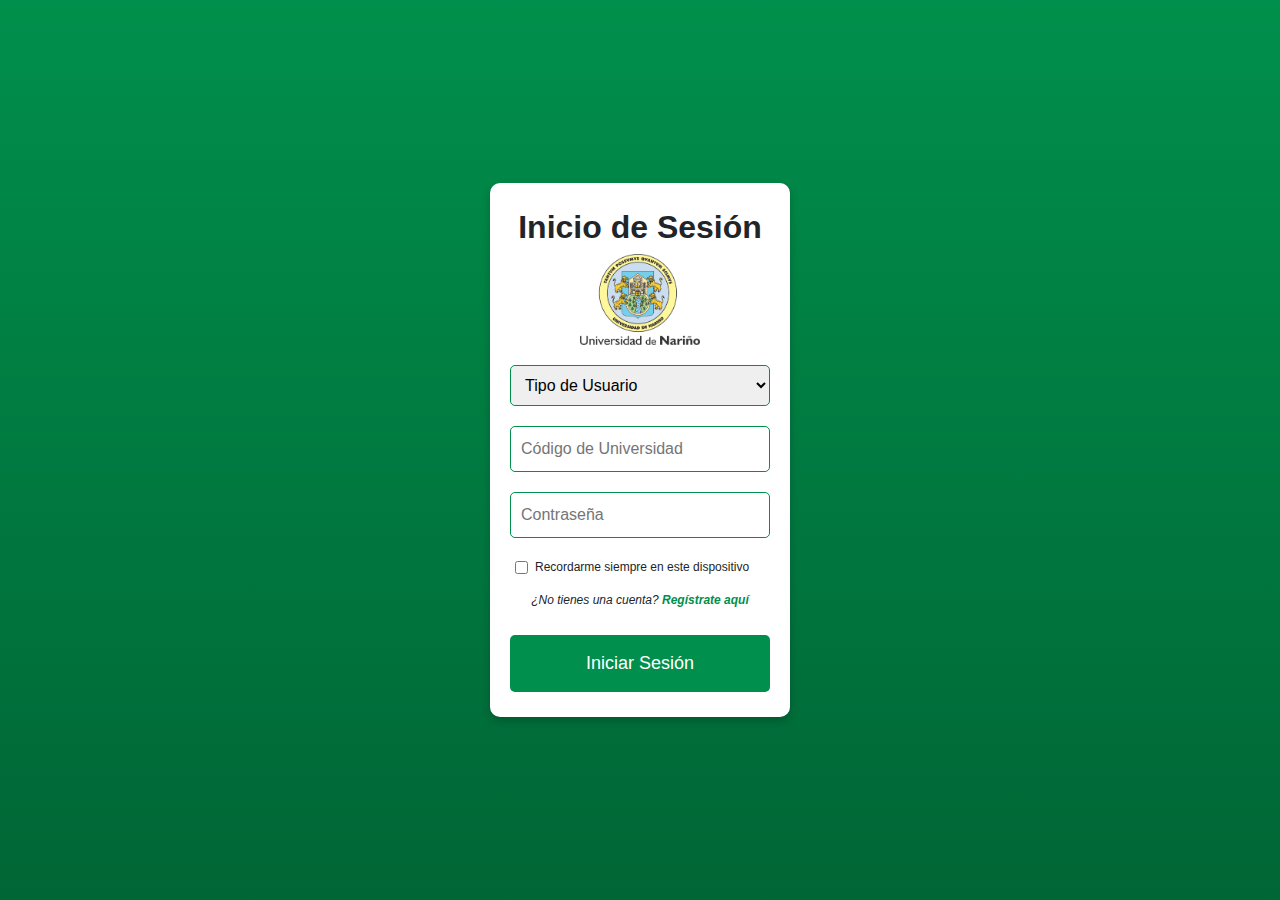
<file: index.html>
<!DOCTYPE html>
<html lang="es">
<head>
    <meta charset="UTF-8">
    <meta name="viewport" content="width=device-width, initial-scale=1.0">
    <title>Inicio de Sesión</title>
    <!-- Bootstrap css-->
    <link href="https://cdn.jsdelivr.net/npm/bootstrap@5.3.3/dist/css/bootstrap.min.css" rel="stylesheet" integrity="sha384-QWTKZyjpPEjISv5WaRU9OFeRpok6YctnYmDr5pNlyT2bRjXh0JMhjY6hW+ALEwIH" crossorigin="anonymous">
    <!-- Bootstrap Icons -->
    <link href="https://cdn.jsdelivr.net/npm/bootstrap-icons/font/bootstrap-icons.css" rel="stylesheet">
    <!-- Enlace al archivo CSS externo -->
    <link rel="stylesheet" href="css/login.css">
</head>
<body>
    <div class="login-container">
        <h2 class="inicio-sesion">Inicio de Sesión</h2>
        <!-- Imagen agregada aquí -->
        <img src="Assets/Logo Udenar-1.png" alt="Logo" class="logo-udenar">
        <form id="loginForm" action="php/login.php" method="POST">
            <select id="userType" class="input-field">
                <option value="" disabled selected>Tipo de Usuario</option>
                <option value="admin">Administrador</option>
                <option value="user">Usuario</option>
            </select>
            <input type="number" name="universityCode" id="universityCode" class="input-field" placeholder="Código de Universidad" required>
            <input type="password" name="password" id="password" class="input-field" placeholder="Contraseña" required>
            <div class="remember-me">
                <input type="checkbox" id="rememberMe">
                <label for="rememberMe">Recordarme siempre en este dispositivo</label>
            </div>
            <p class="register-link">¿No tienes una cuenta? <a href="register.html">Regístrate aquí</a></p>
            <button type="submit" class="login-button">Iniciar Sesión</button>
        </form>
    </div>

    <script src="js/login.js"></script>
     <!-- Bootstrap js -->
     <script src="https://cdn.jsdelivr.net/npm/bootstrap@5.3.3/dist/js/bootstrap.bundle.min.js" integrity="sha384-YvpcrYf0tY3lHB60NNkmXc5s9fDVZLESaAA55NDzOxhy9GkcIdslK1eN7N6jIeHz" crossorigin="anonymous"></script>
</body>
</html>
</file>
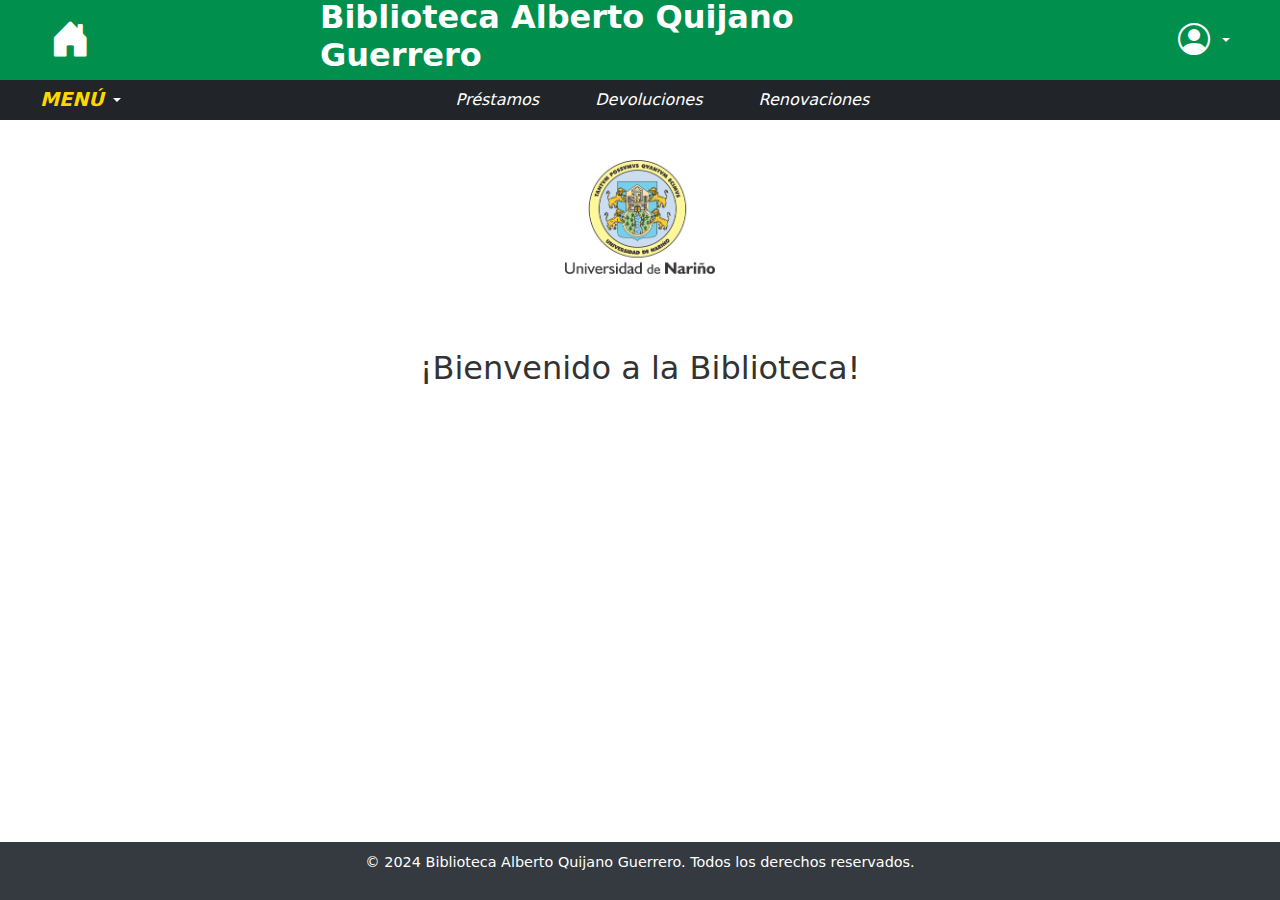
<file: admin.html>
<!DOCTYPE html>
<html lang="en">
<head>
    <meta charset="UTF-8">
    <meta name="viewport" content="width=device-width, initial-scale=1.0">
    <title>Biblioteca Alberto Quijano Guerrero</title>
    <!-- Bootstrap css-->
    <link href="https://cdn.jsdelivr.net/npm/bootstrap@5.3.3/dist/css/bootstrap.min.css" rel="stylesheet" integrity="sha384-QWTKZyjpPEjISv5WaRU9OFeRpok6YctnYmDr5pNlyT2bRjXh0JMhjY6hW+ALEwIH" crossorigin="anonymous">
    <!-- Bootstrap Icons -->
    <link href="https://cdn.jsdelivr.net/npm/bootstrap-icons/font/bootstrap-icons.css" rel="stylesheet">
    <!-- Enlace al archivo CSS externo -->
    <link rel="stylesheet" href="css/admin.css">
</head>
<body>
    <!-- Header -->
    <header class="custom-header">
        <a href="#" class="text-white me-3">
            <i class="bi bi-house-door-fill icon-house" style="font-size: 2.5rem;"></i>
        </a>
        <h1>Biblioteca Alberto Quijano Guerrero</h1>
        <!-- Icono de perfil con el nombre del usuario -->
        <div class="dropdown user-dropdown">
            <a href="#" class="d-flex align-items-center text-white text-decoration-none dropdown-toggle" id="userMenu" data-bs-toggle="dropdown" aria-expanded="false">
                <i class="bi bi-person-circle me-2 icon-profile" style="font-size: 2rem;"></i>
            </a>
            <ul class="dropdown-menu dropdown-menu-end" aria-labelledby="userMenu">
                <li><a class="dropdown-item" href="#">Perfil</a></li>
                <li><a class="dropdown-item" href="#" id="logoutButton">Cerrar Sesión</a></li>
            </ul>
        </div>
    </header>

    <!-- Navbar -->
    <nav class="navbar navbar-expand-lg navbar-dark bg-dark">
        <div class="container-fluid">
            <!-- Sección 1: MENÚ (parte izquierda) -->
            <div class="menu-container">
                <ul class="navbar-nav">
                    <li class="nav-item dropdown">
                        <a class="nav-link dropdown-toggle menu-dropdown-toggle" href="#" id="menuDropdown" role="button" data-bs-toggle="dropdown" aria-expanded="false">
                            <span>MENÚ</span>
                        </a>
                        <ul class="dropdown-menu" aria-labelledby="menuDropdown">
                            <li><a class="dropdown-item" href="#">Catálogo</a></li>
                            <li><a class="dropdown-item" href="#">Prestados</a></li>
                            <li><a class="dropdown-item" href="#">Usuarios</a></li>
                            <li><a class="dropdown-item" href="#">Multas</a></li>
                        </ul>
                    </li>
                </ul>
            </div>
            <!-- Sección 2: Circulación, Préstamos, Devoluciones y Renovaciones (parte central) -->
            <div class="d-flex justify-content-center flex-grow-1">
                <ul class="navbar-nav">
                    <li class="nav-item">
                        <a class="nav-link" href="#" id="prestamos">Préstamos</a>
                    </li>
                    <li class="nav-item">
                        <a class="nav-link" href="#" id="devoluciones">Devoluciones</a>
                    </li>
                    <li class="nav-item">
                        <a class="nav-link" href="#" id="renovaciones">Renovaciones</a>
                    </li>
                </ul>
            </div>
            <!-- Sección 3: Espacio vacío (parte derecha) -->
            <div class="empty-space" style="flex-grow: 1;"></div>
        </div>
    </nav>

    <div class="logo-container">
        <img src="Assets/Logo Udenar-1.png" alt="Logo de la Universidad" class="logo">
    </div>
    <div class="welcome-message">¡Bienvenido a la Biblioteca!</div>

    <!-- Barra de Búsqueda -->
    <div class="search-bar" style="display: none;">
        <input type="text" placeholder="Ingrese el código de universidad del usuario o parte de su nombre">
        <button>Buscar</button>
    </div>

    <!-- Footer -->
    <footer class="custom-footer">
        <p>&copy; 2024 Biblioteca Alberto Quijano Guerrero. Todos los derechos reservados.</p>
    </footer>

    <!-- Enlace al archivo JS externo -->
    <script src="js/admin.js"></script>
    <!-- Bootstrap js -->
    <script src="https://cdn.jsdelivr.net/npm/bootstrap@5.3.3/dist/js/bootstrap.bundle.min.js" integrity="sha384-YvpcrYf0tY3lHB60NNkmXc5s9fDVZLESaAA55NDzOxhy9GkcIdslK1eN7N6jIeHz" crossorigin="anonymous"></script>
</body>
</html>
</file>
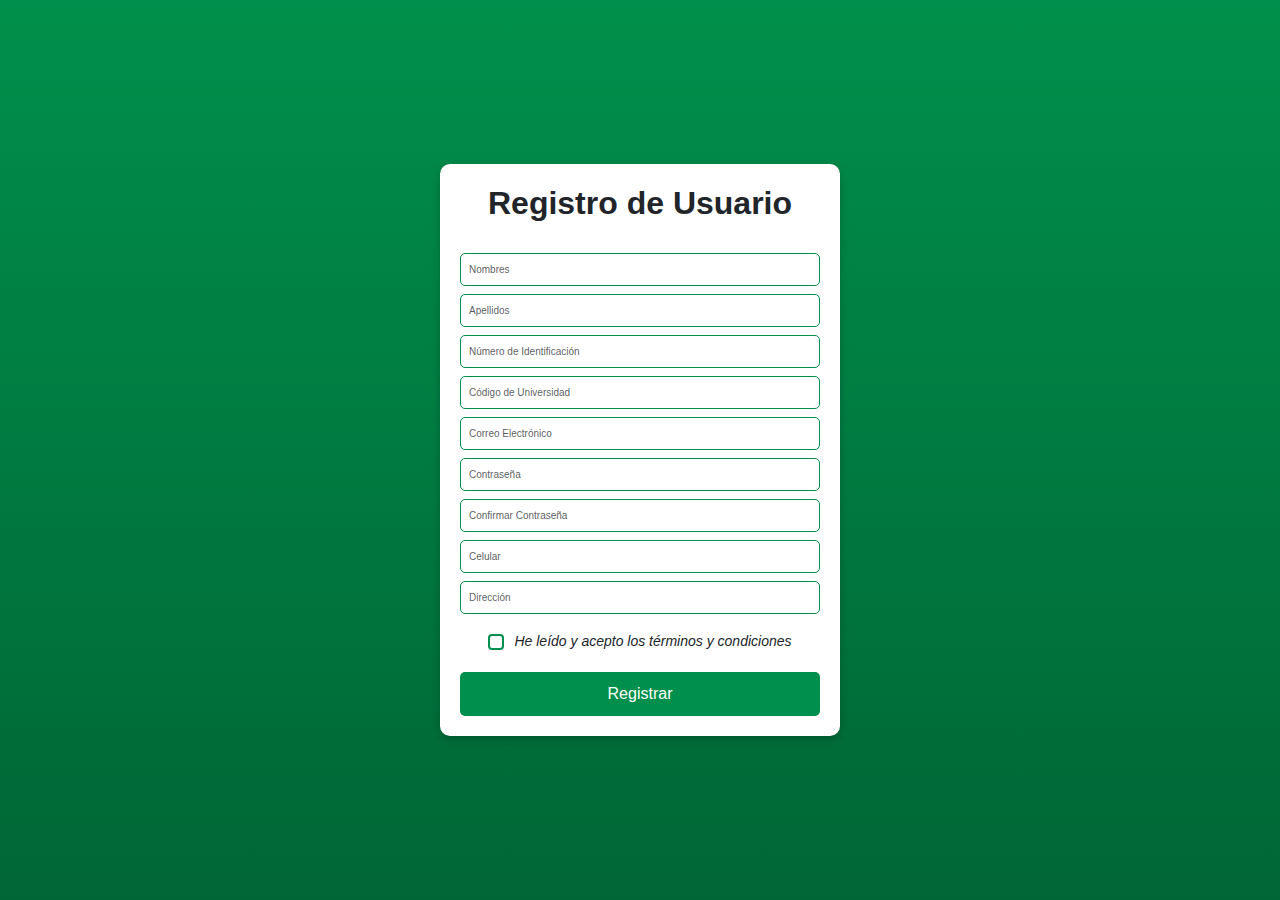
<file: register.html>
<!DOCTYPE html>
<html lang="es">
<head>
    <meta charset="UTF-8">
    <meta name="viewport" content="width=device-width, initial-scale=1.0">
    <title>Registro</title>
    <!-- Bootstrap CSS -->
    <link href="https://cdn.jsdelivr.net/npm/bootstrap@5.3.3/dist/css/bootstrap.min.css" rel="stylesheet">
    <!-- Bootstrap Icons -->
    <link href="https://cdn.jsdelivr.net/npm/bootstrap-icons/font/bootstrap-icons.css" rel="stylesheet">
    <!-- Enlace al CSS -->
    <link rel="stylesheet" href="css/register.css">
</head>
<body>
    <div class="register-container">
        <h2 class="registro-usuario">Registro de Usuario</h2>
        <form id="registerForm" action="php/register.php" method="POST">
            <input type="text" name="firstName" id="firstName" class="form-control" placeholder="Nombres" required>
            <input type="text" name="lastName" id="lastName" class="form-control mt-2" placeholder="Apellidos" required>
            <input type="number" name="idNumber" id="idNumber" class="form-control mt-2" placeholder="Número de Identificación" required>
            <input type="number" name="universityCode" id="universityCode" class="form-control mt-2" placeholder="Código de Universidad" required>
            <input type="email" name="email" id="email" class="form-control mt-2" placeholder="Correo Electrónico" required>
            <input type="password" name="password" id="password" class="form-control mt-2" placeholder="Contraseña" required>
            <input type="password" name="confirmPassword" id="confirmPassword" class="form-control mt-2" placeholder="Confirmar Contraseña" required>
            <input type="tel" name="phone" id="phone" class="form-control mt-2" placeholder="Celular" required>
            <input type="text" name="address" id="address" class="form-control mt-2" placeholder="Dirección" required>
            
            <div class="form-check mt-3">
                <input type="checkbox" id="terms" class="form-check-input" required>
                <label for="terms" class="form-check-label">He leído y acepto los términos y condiciones</label>
            </div>
        
            <button type="submit" class="register-button mt-3">Registrar</button>
        </form>        
    </div>
    
    <script src="js/register.js"></script>
    <!-- Bootstrap JS -->
    <script src="https://cdn.jsdelivr.net/npm/bootstrap@5.3.3/dist/js/bootstrap.bundle.min.js"></script>
</body>
</html>
</file>
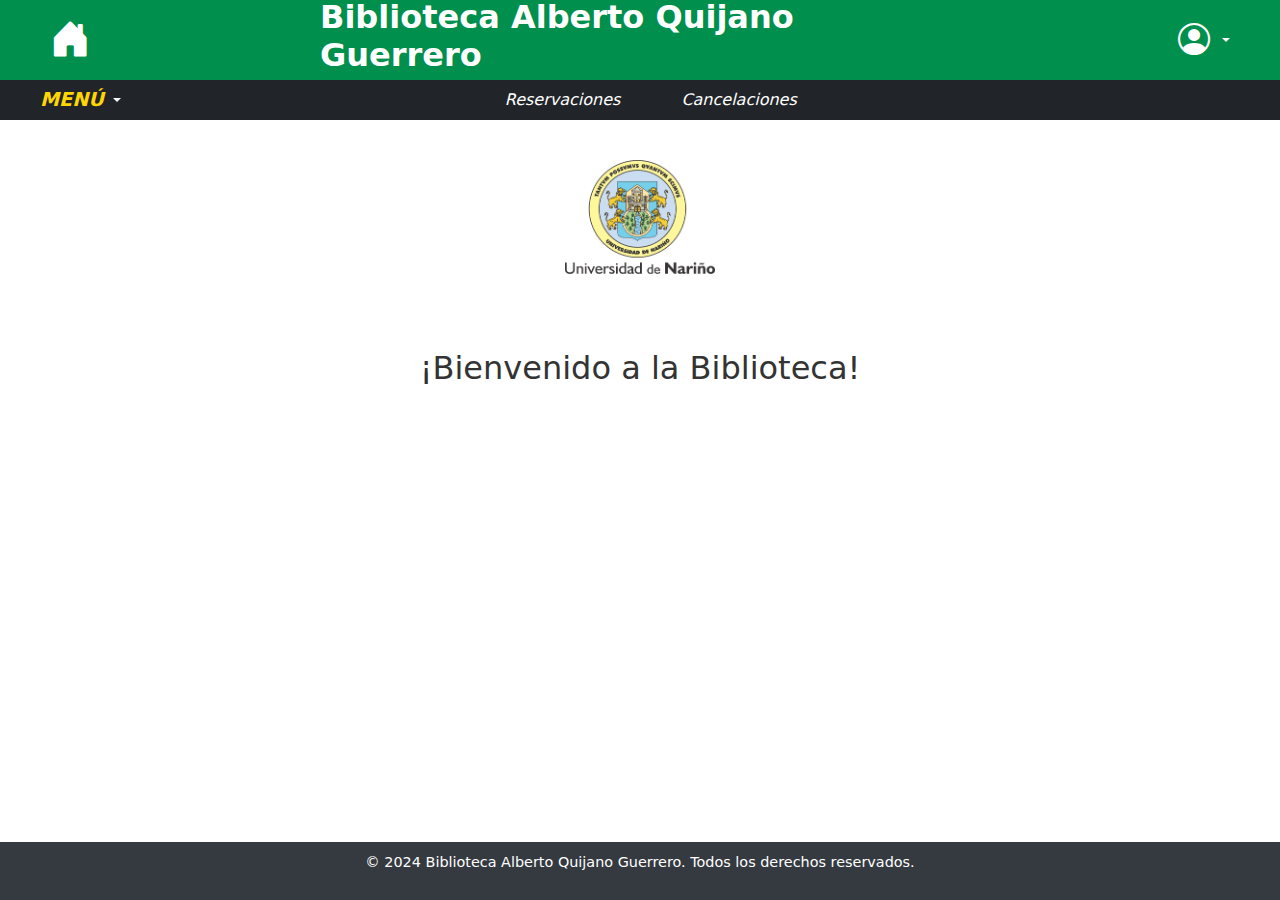
<file: user.html>
<!DOCTYPE html>
<html lang="en">
<head>
    <meta charset="UTF-8">
    <meta name="viewport" content="width=device-width, initial-scale=1.0">
    <title>Biblioteca Alberto Quijano Guerrero</title>
    <!-- Bootstrap css-->
    <link href="https://cdn.jsdelivr.net/npm/bootstrap@5.3.3/dist/css/bootstrap.min.css" rel="stylesheet" integrity="sha384-QWTKZyjpPEjISv5WaRU9OFeRpok6YctnYmDr5pNlyT2bRjXh0JMhjY6hW+ALEwIH" crossorigin="anonymous">
    <!-- Bootstrap Icons -->
    <link href="https://cdn.jsdelivr.net/npm/bootstrap-icons/font/bootstrap-icons.css" rel="stylesheet">
    <!-- Enlace al archivo CSS externo -->
    <link rel="stylesheet" href="css/user.css">
</head>
<body>
    <!-- Header -->
    <header class="custom-header">
        <a href="#" class="text-white me-3">
            <i class="bi bi-house-door-fill icon-house" style="font-size: 2.5rem;"></i>
        </a>
        <h1>Biblioteca Alberto Quijano Guerrero</h1>
        <!-- Icono de perfil con el nombre del usuario -->
        <div class="dropdown user-dropdown">
            <a href="#" class="d-flex align-items-center text-white text-decoration-none dropdown-toggle" id="userMenu" data-bs-toggle="dropdown" aria-expanded="false">
                <i class="bi bi-person-circle me-2 icon-profile" style="font-size: 2rem;"></i>
            </a>
            <ul class="dropdown-menu dropdown-menu-end" aria-labelledby="userMenu">
                <li><a class="dropdown-item" href="#">Perfil</a></li>
                <li><a class="dropdown-item" href="#" id="logoutButton">Cerrar Sesión</a></li>
            </ul>
        </div>
    </header>

    <!-- Navbar -->
    <nav class="navbar navbar-expand-lg navbar-dark bg-dark">
        <div class="container-fluid">
            <!-- Sección 1: MENÚ (parte izquierda) -->
            <div class="menu-container">
                <ul class="navbar-nav">
                    <li class="nav-item dropdown">
                        <a class="nav-link dropdown-toggle menu-dropdown-toggle" href="#" id="menuDropdown" role="button" data-bs-toggle="dropdown" aria-expanded="false">
                            <span>MENÚ</span>
                        </a>
                        <ul class="dropdown-menu" aria-labelledby="menuDropdown">
                            <li><a class="dropdown-item" href="#">Catálogo</a></li>
                            <li><a class="dropdown-item" href="#">Multas</a></li>
                        </ul>
                    </li>
                </ul>
            </div>
            <!-- Sección 2: Circulación, Reservacioenes y Cancelaciones (parte central) -->
            <div class="d-flex justify-content-center flex-grow-1">
                <ul class="navbar-nav">
                    <li class="nav-item">
                        <a class="nav-link" href="#" id="reservaciones">Reservaciones</a>
                    </li>
                    <li class="nav-item">
                        <a class="nav-link" href="#" id="cancelaciones">Cancelaciones</a>
                    </li>
                </ul>
            </div>
            <!-- Sección 3: Espacio vacío (parte derecha) -->
            <div class="empty-space" style="flex-grow: 1;"></div>
        </div>
    </nav>

    <div class="logo-container">
        <img src="Assets/Logo Udenar-1.png" alt="Logo de la Universidad" class="logo">
    </div>
    <div class="welcome-message">¡Bienvenido a la Biblioteca!</div>

    <!-- Barra de Búsqueda -->
    <div class="search-bar" style="display: none;">
        <input type="text" placeholder="Ingrese el nombre del libro, su autor o materia a la que pertenece">
        <button>Buscar</button>
    </div>

    <!-- Footer -->
    <footer class="custom-footer">
        <p>&copy; 2024 Biblioteca Alberto Quijano Guerrero. Todos los derechos reservados.</p>
    </footer>

    <!-- Enlace al archivo JS externo -->
    <script src="js/user.js"></script>
    <!-- Bootstrap js -->
    <script src="https://cdn.jsdelivr.net/npm/bootstrap@5.3.3/dist/js/bootstrap.bundle.min.js" integrity="sha384-YvpcrYf0tY3lHB60NNkmXc5s9fDVZLESaAA55NDzOxhy9GkcIdslK1eN7N6jIeHz" crossorigin="anonymous"></script>
</body>
</html>
</file>
<file: css/login.css>
body {
    display: flex;
    justify-content: center;
    align-items: center;
    height: 100vh;
    background: linear-gradient(to bottom, #008f4c, #006635);
    font-family: Arial, sans-serif;
}

.login-container {
    background: white;
    padding: 20px;
    border-radius: 10px;
    box-shadow: 0px 4px 10px rgba(0, 0, 0, 0.2);
    text-align: center;
    width: 300px;
    margin-bottom: 15px;
    margin-top: 15px;
}

.inicio-sesion {
    margin-top: 5px;
    font-weight: bold;
}

/* Estilos para la imagen */
.logo-udenar {
    width: 120px;  /* Ajusta el tamaño */
    display: block;
    margin: 0 auto 10px; /* Centra y añade espacio inferior */
}

.input-field {
    width: 100%;
    padding: 10px;
    margin: 10px 0;
    border: 1px solid #008f4c;
    border-radius: 5px;
    font-size: 1rem; /* Usa unidades relativas para flexibilidad */
    box-sizing: border-box; /* Evita que el padding afecte el tamaño total */
    height: auto; /* Permite que el tamaño se ajuste dinámicamente */
    min-height: 40px; /* Garantiza una altura mínima uniforme */
}

#userType {
    height: auto;
    min-height: 40px; /* Coincide con los input */
    font-size: 1rem; /* Tamaño de fuente relativo */
}

.remember-me {
    margin-top: 10px;
    margin-left: 5px;
    display: flex;
    align-items: center;
    font-size: 12px;
}
.remember-me input {
    margin-right: 7px;
}

.register-link {
    font-size: 12px;
    font-style: italic;
    margin-top: 15px;
}
.register-link a {
    font-style: italic;
    text-decoration: none;
    color: #008f4c;
    font-weight: bold;
}
.register-link a:hover {
    text-decoration: underline;
}

.login-button {
    width: 100%;
    padding: 15px;
    background-color: #008f4c;
    color: white;
    font-size: 18px;
    border: none;
    border-radius: 5px;
    cursor: pointer;
    margin-top: 10px;
    margin-bottom: 5px;
}
.login-button:hover {
    background-color: #005a24;
}
</file>
<file: css/admin.css>
/* Estilos personalizados para el header */
.custom-header {
    background-color: #008f4c;
    color: white;
    display: flex;
    justify-content: space-between;
    align-items: center;
    height: 80px;
    padding: 0 20px;
    position: relative;
}

.icon-house {
    margin-left: 30px;
}

/* Centrar el h1 */
.custom-header h1 {
    position: absolute;
    left: 50%;
    transform: translateX(-50%);
    font-size: 2rem;
    font-weight: 550;
}

.user-dropdown {
    margin-left: auto;
    margin-right: 30px;
}

/* Estilos del dropdown */
.dropdown-menu {
    background-color: #343a40;
    border: none;
    width: 200px;
    padding: 10px;
}

.dropdown-item {
    color: white;
    font-size: 1.1rem;
    padding: 8px 15px;
}

.dropdown-item:hover {
    background-color: #5a6268;
    color: white;
}

/* Estilos personalizados para la barra de navegación */
.navbar {
    background-color: #343a40;
    height: 40px;
    padding: 0;
}

.navbar-nav .nav-link {
    color: white;
    margin: 0 20px;
    font-style: italic;
}

.navbar-nav .nav-link.active {
    background-color: #6c757d;
    border-radius: 5px;
}

.navbar-nav .nav-link:hover {
    color: #ddd;
}

/* Estilos para el menú */
.menu-container {
    margin-right: 155px;
}

.menu-container .dropdown-toggle span {
    color: #FFD700;
    font-size: 1.2rem;
    font-weight: 600;
}

/* Estilos para el logo y el mensaje de bienvenida */
.logo-container {
    display: flex;
    justify-content: center;
    margin-top: 40px;
}

.logo {
    width: 150px;
    height: auto;
}

.welcome-message {
    text-align: center;
    font-size: 2rem;
    margin-top: 70px;
    color: #333;
}

/* Estilos para la barra de búsqueda */
.search-bar {
    text-align: center;
    margin-top: 70px;
    margin-left: 40px;
}

.search-bar input {
    padding: 8px;
    font-size: 1rem;
    width: 500px;
    border: 3px solid #343a40;
    border-radius: 5px;
}

.search-bar button {
    padding: 8px 15px;
    font-size: 1rem;
    background-color: #343a40;
    color: white;
    border: none;
    border-radius: 5px;
    cursor: pointer;
}

.search-bar button:hover {
    background-color: #5a6268;
}

/* Estilos para el footer */
.custom-footer {
    background-color: #343a40;
    color: white;
    text-align: center;
    padding: 10px 0;
    position: absolute;
    bottom: 0;
    left: 0;
    width: 100%;
    font-size: 0.9rem;
}

/* Ocultar el footer en pantallas pequeñas */
@media (max-width: 768px) {
    .custom-footer {
        display: none;
    }
}
</file>
<file: css/register.css>
body {
    display: flex;
    justify-content: center;
    align-items: center;
    height: 100vh;
    background: linear-gradient(to bottom, #008f4c, #006635);
    font-family: Arial, sans-serif;
}

.register-container {
    background: white;
    padding: 20px;
    border-radius: 10px;
    box-shadow: 0px 4px 10px rgba(0, 0, 0, 0.2);
    text-align: center;
    width: 400px;
}

.registro-usuario { 
    font-weight: bold;
}

.form-control {
    width: 100%;
    padding: 8px;
    font-size: 10px;
    margin-top: 30px;
    border: 1px solid #008f4c;
    border-radius: 5px;
}

.form-check {
    display: flex;
    align-items: center; /* Alinea verticalmente el checkbox con el texto */
    justify-content: center; /* Centra el contenido */
    gap: 10px; /* Espacio mínimo entre el checkbox y el texto */
}

.form-check-input {
    border: 2px solid #008f4c;
    margin: 0; /* Elimina márgenes predeterminados */
    transform: scale(1); /* Ajusta el tamaño si es necesario */
}

.form-check-label {
    font-size: 14px; /* Ajusta el tamaño según prefieras */
    font-style: italic;
}

.register-button {
    width: 100%;
    padding: 10px;
    background-color: #008f4c;
    color: white;
    border: none;
    border-radius: 5px;
    cursor: pointer;
}

.register-button:hover {
    background-color: #008f4c;
}

.register-link {
    margin-top: 10px;
    font-size: 14px;
}

.register-link a {
    color: #008f4c;
    text-decoration: none;
    font-weight: bold;
}

.register-link a:hover {
    text-decoration: underline;
}
</file>
<file: css/user.css>
/* Estilos personalizados para el header */
.custom-header {
    background-color: #008f4c;
    color: white;
    display: flex;
    justify-content: space-between;
    align-items: center;
    height: 80px;
    padding: 0 20px;
    position: relative;
}

.icon-house {
    margin-left: 30px;
}

/* Centrar el h1 */
.custom-header h1 {
    position: absolute;
    left: 50%;
    transform: translateX(-50%);
    font-size: 2rem;
    font-weight: 550;
}

.user-dropdown {
    margin-left: auto;
    margin-right: 30px;
}

/* Estilos del dropdown */
.dropdown-menu {
    background-color: #343a40;
    border: none;
    width: 200px;
    padding: 10px;
}

.dropdown-item {
    color: white;
    font-size: 1.1rem;
    padding: 8px 15px;
}

.dropdown-item:hover {
    background-color: #5a6268;
    color: white;
}

/* Estilos personalizados para la barra de navegación */
.navbar {
    background-color: #343a40;
    height: 40px;
    padding: 0;
}

.navbar-nav .nav-link {
    color: white;
    margin: 0 20px;
    font-style: italic;
}

.navbar-nav .nav-link.active {
    background-color: #6c757d;
    border-radius: 5px;
}

.navbar-nav .nav-link:hover {
    color: #ddd;
}

/* Estilos para el menú */
.menu-container {
    margin-right: 155px;
}

.menu-container .dropdown-toggle span {
    color: #FFD700;
    font-size: 1.2rem;
    font-weight: 600;
}

/* Estilos para el logo y el mensaje de bienvenida */
.logo-container {
    display: flex;
    justify-content: center;
    margin-top: 40px;
}

#reservaciones {
    margin-right: 25px;
    margin-left: 45px;
}

.logo {
    width: 150px;
    height: auto;
}

.welcome-message {
    text-align: center;
    font-size: 2rem;
    margin-top: 70px;
    color: #333;
}

/* Estilos para la barra de búsqueda */
.search-bar {
    text-align: center;
    margin-top: 70px;
    margin-left: 40px;
}

.search-bar input {
    padding: 8px;
    font-size: 1rem;
    width: 500px;
    border: 3px solid #343a40;
    border-radius: 5px;
}

.search-bar button {
    padding: 8px 15px;
    font-size: 1rem;
    background-color: #343a40;
    color: white;
    border: none;
    border-radius: 5px;
    cursor: pointer;
}

.search-bar button:hover {
    background-color: #5a6268;
}

/* Estilos para el footer */
.custom-footer {
    background-color: #343a40;
    color: white;
    text-align: center;
    padding: 10px 0;
    position: absolute;
    bottom: 0;
    left: 0;
    width: 100%;
    font-size: 0.9rem;
}

/* Ocultar el footer en pantallas pequeñas */
@media (max-width: 768px) {
    .custom-footer {
        display: none;
    }
}
</file>
